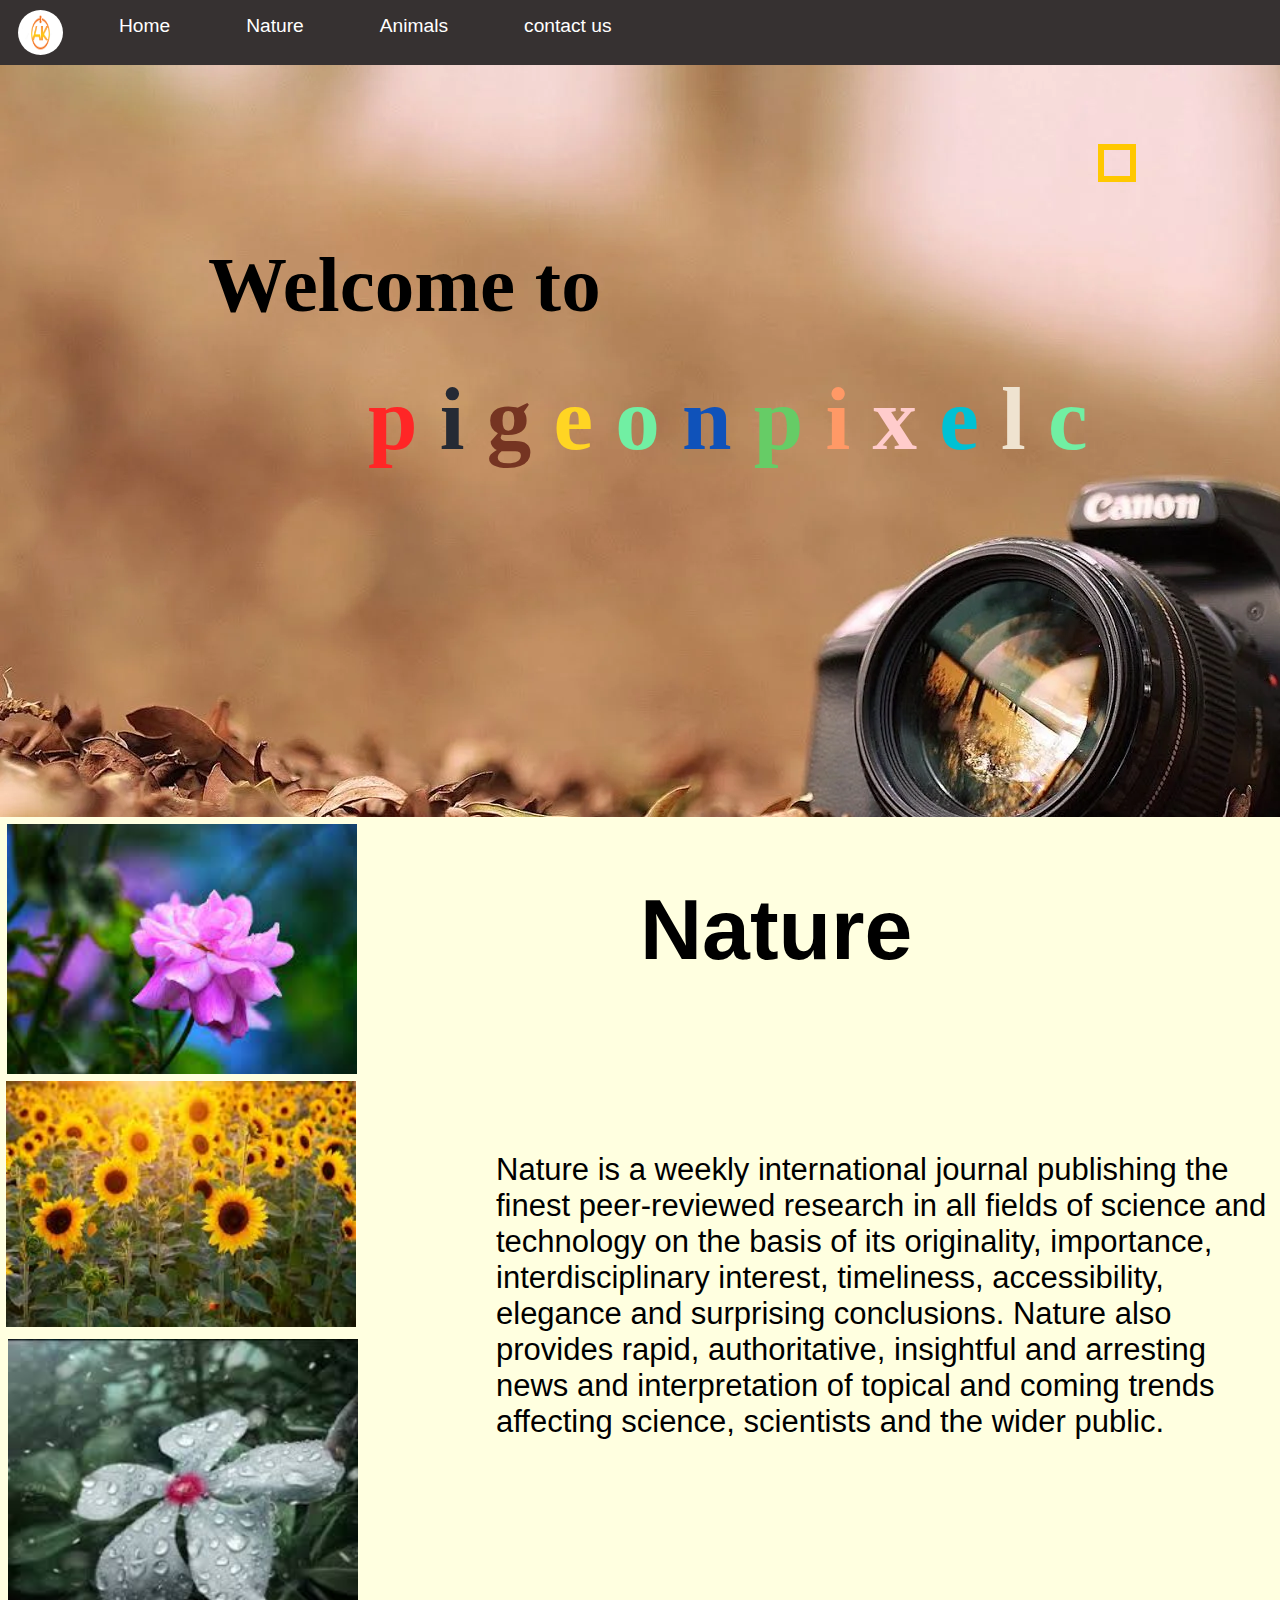
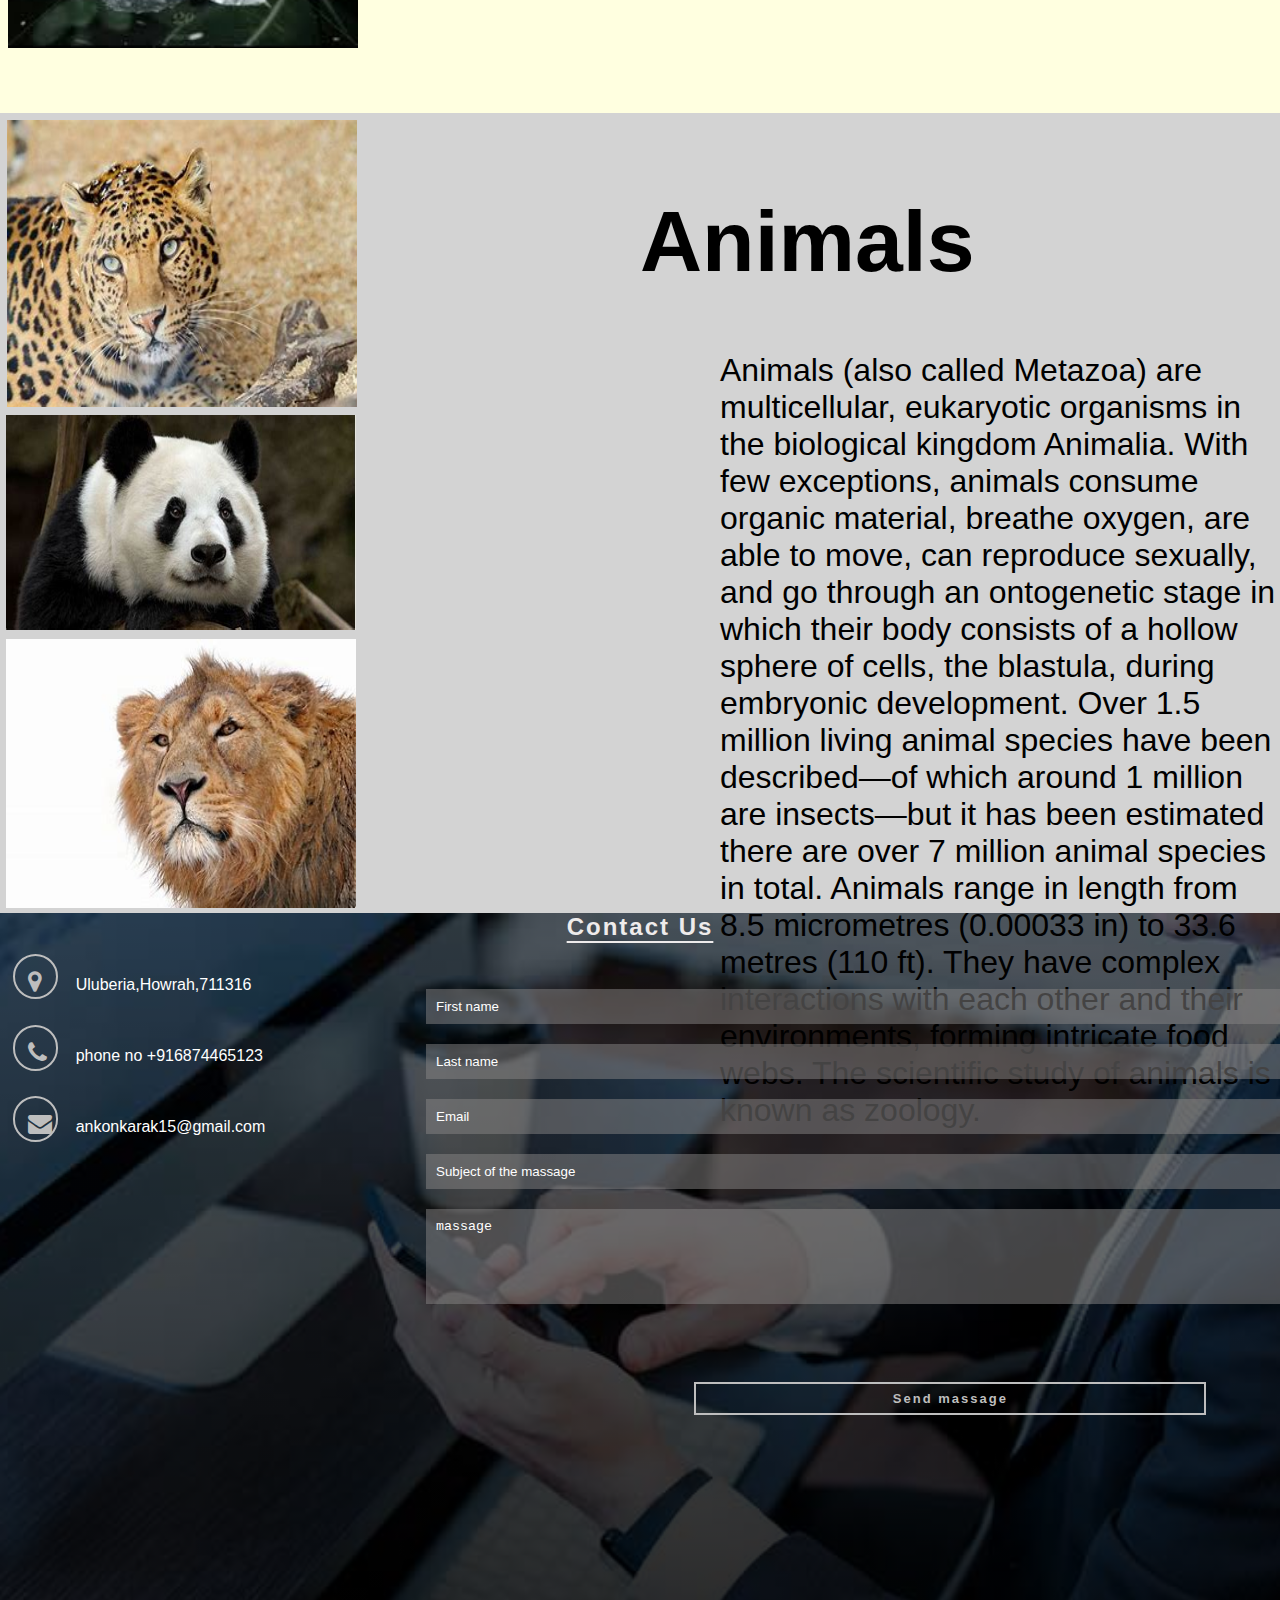
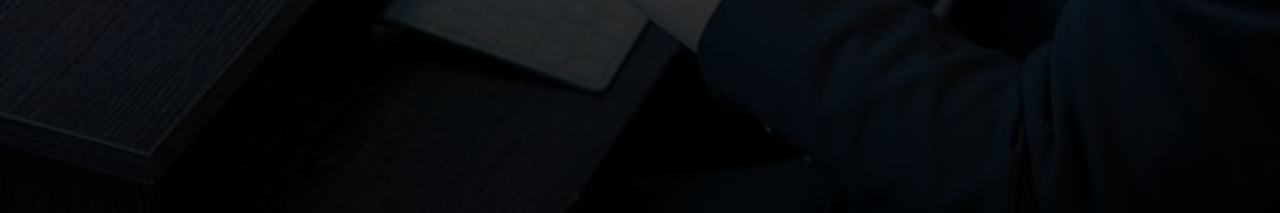
<file: index.html>
<!DOCTYPE html>
<html lang="en">

<head>
    <meta charset="UTF-8">
    <meta http-equiv="X-UA-Compatible" content="IE=edge">
    <meta name="viewport" content="width=device-width, initial-scale=1.0">
    <title>A.k photography</title>
    <link rel="stylesheet" href="style.css">
    <link rel="preconnect" href="https://fonts.googleapis.com">
    <link rel="stylesheet" href="Nature.html">
    <link rel="stylesheet" href="Animals.html">
    <link rel="stylesheet" href="Contact us.html">
    <link rel="stylesheet" href="index.js">
    <link rel="stylesheet" href="https://cdnjs.cloudflare.com/ajax/libs/font-awesome/4.7.0/css/font-awesome.min.css">
</head>

<body>


    <nav class="navbar">
        <img src="logo.jpg" alt="" class="logo">
        <ul>
            <li><a href="/index.html">Home</a></li>
            <li><a href="/Nature.html">Nature</a></li>
            <li><a href="Animals.html">Animals</a></li>
            <li><a href="/Contact us.html">contact us</a></li>
        </ul>
    </nav>
    <div id="container">

        <h2 class="wel">Welcome to</h2>
        <h1 class="coloring">
            <font color="#FF2626">p</font>
            <font color="#252A34">i</font>
            <font color="#753422">g</font>
            <font color="#FFD523">e</font>
            <font color="#71EFA3">o</font>
            <font color="#0F52BA">n</font>
            <font color="#66CC66">p</font>
            <font color="#FF9966">i</font>
            <font color="#FFCCCC">x</font>
            <font color="#00C1D4">e</font>
            <font color="#EFE3D0">l</font>
            <font color="#71EFA3">c</font>
        </h1>
        <span class="broder"></span>
    </div>

    <div id="container2">
        <h1 class="nature">Nature</h1>
        <img src="download.jpg" class="img1">
        <img src="images.jpg" alt="" class="img2">
        <img src="images (1).jpg" alt="" class="img3">
        <p class="pi1">Nature is a weekly international journal publishing the finest peer-reviewed research in all
            fields of
            science and technology on the basis of its originality, importance, interdisciplinary interest,
            timeliness, accessibility, elegance and surprising conclusions. Nature also provides rapid,
            authoritative, insightful and arresting news and interpretation of topical and coming trends affecting
            science, scientists and the wider public.

        </p>
    </div>
    <div id="container3">
        <h1 class="animals">Animals</h1>
        <img src="PIC1.jfif" alt="" class="pic1">
        <img src="PIC2.jfif" alt="" class="pic3">
        <img src="PIC 3.jfif" alt="" class="pic3">
        <p class="pi2">Animals (also called Metazoa) are multicellular, eukaryotic organisms in the biological kingdom
            Animalia. With few exceptions, animals consume organic material, breathe oxygen, are able to move, can
            reproduce sexually, and go through an ontogenetic stage in which their body consists of a hollow sphere of
            cells, the blastula, during embryonic development. Over 1.5 million living animal species have been
            described—of which around 1 million are insects—but it has been estimated there are over 7 million animal
            species in total. Animals range in length from 8.5 micrometres (0.00033 in) to 33.6 metres (110 ft). They
            have complex interactions with each other and their environments, forming intricate food webs. The
            scientific study of animals is known as zoology.</p>

    </div>

    <section class="contact">
        <div class="container4">
            <h2 class="contacth">Contact Us</h2>
            <div class="contactfrom">
                <div>
                    <i class="fa fa-map-marker"></i><span class="from-info"> Uluberia,Howrah,711316</span><br>
                    <i class="fa fa-phone"></i><span class="from-info"> phone no +916874465123</span><br>
                    <i class="fa fa-envelope"></i><span class="from-info"> ankonkarak15@gmail.com</span><br>
                </div>

                <div>
                    <form>
                        <input type="text" placeholder="First name" required>
                        <input type="text" placeholder="Last name" required>
                        <input type="email" placeholder="Email" required>
                        <input type="text" placeholder="Subject of the massage" required>
                        <textarea name="massage"  placeholder="massage" rows="5" required></textarea>
                        <button class="submit">Send massage</button>
                    </form>
                </div>
            </div>
        </div>
    </section>

</body>

</html>
</file>
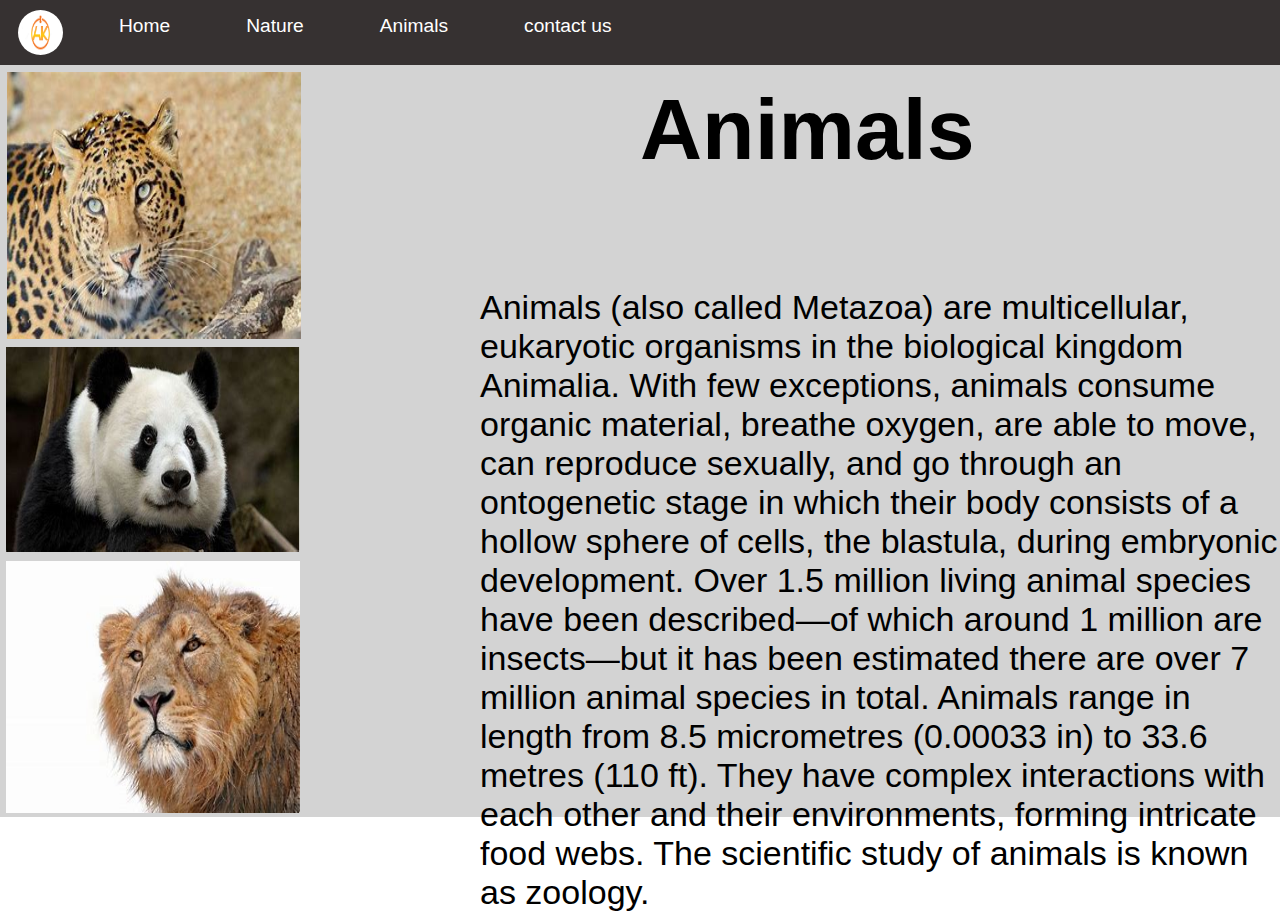
<file: Animals.html>
<!DOCTYPE html>
<html lang="en">
<head>
    <meta charset="UTF-8">
    <meta http-equiv="X-UA-Compatible" content="IE=edge">
    <meta name="viewport" content="width=device-width, initial-scale=1.0">
    <title>Animals</title>
    <link rel="stylesheet" href="index.js">
    <link rel="stylesheet" href="style.css">

    <style>
        #container3 {
    background-color: lightgrey;
    height: 47rem;
    width:100%;
   
    display: grid;
   
    
}

.pic1 {
    
    width: 23%;
    height: 97%;
    padding: 7px;

}

.pic2 {
   
    width: 23%;
    height: 81%;
    padding: 8px;
    

}
.pic3 {
   
    width: 23%;
    height: 96%;
    padding: 6px;

}

.animals{
    position: absolute;
    top: 5rem;
    left: 40rem;
    font-size: 86px;
}
.pi2{
    position: absolute;
    top: 18rem;
    left: 30rem;
    font-size: 34px;

}

/**/
.navbar {

display: flex;
background-color: rgb(54, 49, 49);
position: sticky;

width: 100%;
height: 8%;
z-index: 10;
}

.logo {
height: 45px;
width: 45px;
margin: 10px 18px;
border-radius: 58px;
}

ul {
display: flex;

}

li {
font-size: 1.2rem;
height: 100;
list-style: none;
margin: 13px 16px;
}

li a {
color: white;
display: block;
padding: 2px 22px;
border-radius: 20px;
text-decoration: none;
}

li :hover {
color: rgb(245, 161, 6);


}
    </style>
</head>
<body>
    <div>
        <nav class="navbar">
            <img src="logo.jpg" alt="" class="logo">
            <ul>
                <li><a href="/index.html">Home</a></li>
                <li><a href="/Nature.html">Nature</a></li>
                <li><a href="/Animals.html">Animals</a></li>
                <li><a href="/Contact us.html">contact us</a></li>
            </ul>
        </nav>
        </div>
    <div class="container3">
        <div id="container3">
            <h1 class="animals">Animals</h1>
            <img src="PIC1.jfif" alt="" class="pic1">
            <img src="PIC2.jfif" alt="" class="pic3">
            <img src="PIC 3.jfif" alt="" class="pic3">
            <p class="pi2">Animals (also called Metazoa) are multicellular, eukaryotic organisms in the biological kingdom
                Animalia. With few exceptions, animals consume organic material, breathe oxygen, are able to move, can
                reproduce sexually, and go through an ontogenetic stage in which their body consists of a hollow sphere of
                cells, the blastula, during embryonic development. Over 1.5 million living animal species have been
                described—of which around 1 million are insects—but it has been estimated there are over 7 million animal
                species in total. Animals range in length from 8.5 micrometres (0.00033 in) to 33.6 metres (110 ft). They
                have complex interactions with each other and their environments, forming intricate food webs. The
                scientific study of animals is known as zoology.</p>
    

    </div>
</body>
</html>
</file>
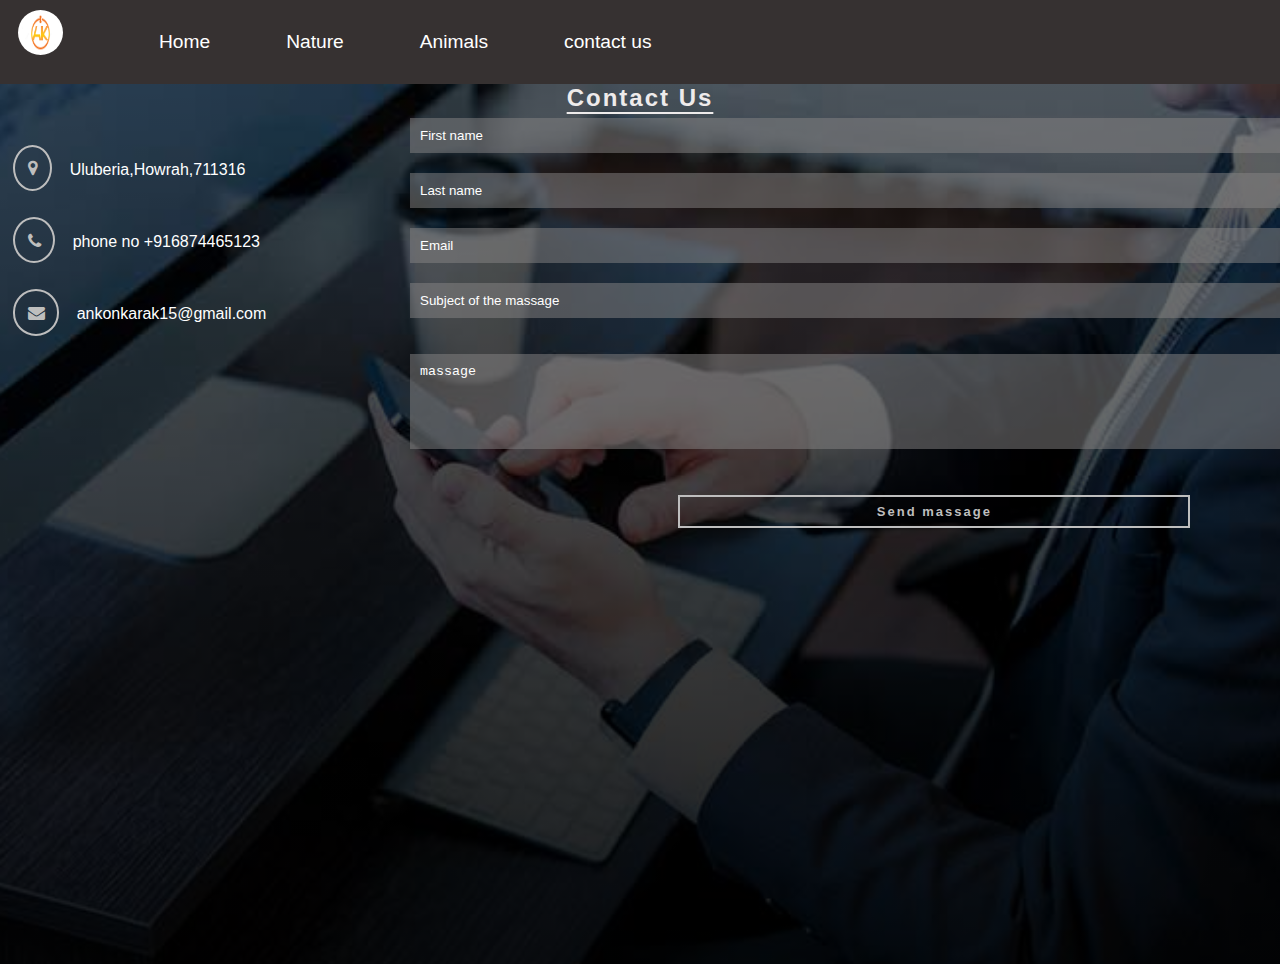
<file: Contact us.html>
<!DOCTYPE html>
<html lang="en">
<head>
    <meta charset="UTF-8">
    <meta http-equiv="X-UA-Compatible" content="IE=edge">
    <meta name="viewport" content="width=device-width, initial-scale=1.0">
    <title>Contact us</title>
    <link rel="stylesheet" href="https://cdnjs.cloudflare.com/ajax/libs/font-awesome/4.7.0/css/font-awesome.min.css">
    <link rel="stylesheet" href="style1.css">
</head>
<body>
    <div>
        <nav class="navbar">
            <img src="logo.jpg" alt="" class="logo">
            <ul>
                <li><a href="/index.html">Home</a></li>
                <li><a href="/Nature.html">Nature</a></li>
                <li><a href="/Animals.html">Animals</a></li>
                <li><a href="/Contact us.html">contact us</a></li>
            </ul>
        </nav>
        </div>


    
    <section class="contact">
        <div class="container4">
            <h2>Contact Us</h2>
            <div class="contactfrom">
                <div>
                    <i class="fa fa-map-marker"></i><span class="from-info"> Uluberia,Howrah,711316</span><br>
                    <i class="fa fa-phone"></i><span class="from-info"> phone no +916874465123</span><br>
                    <i class="fa fa-envelope"></i><span class="from-info"> ankonkarak15@gmail.com</span><br>
                </div>

                <div>
                    <form>
                        <input type="text" placeholder="First name" required>
                        <input type="text" placeholder="Last name" required>
                        <input type="email" placeholder="Email" required>
                        <input type="text" placeholder="Subject of the massage" required>
                        <textarea name="massage"  placeholder="massage" rows="5" required></textarea>
                        <button class="submit">Send massage</button>
                    </form>
                </div>
            </div>
        </div>
    </section>
</body>


</html>
</file>
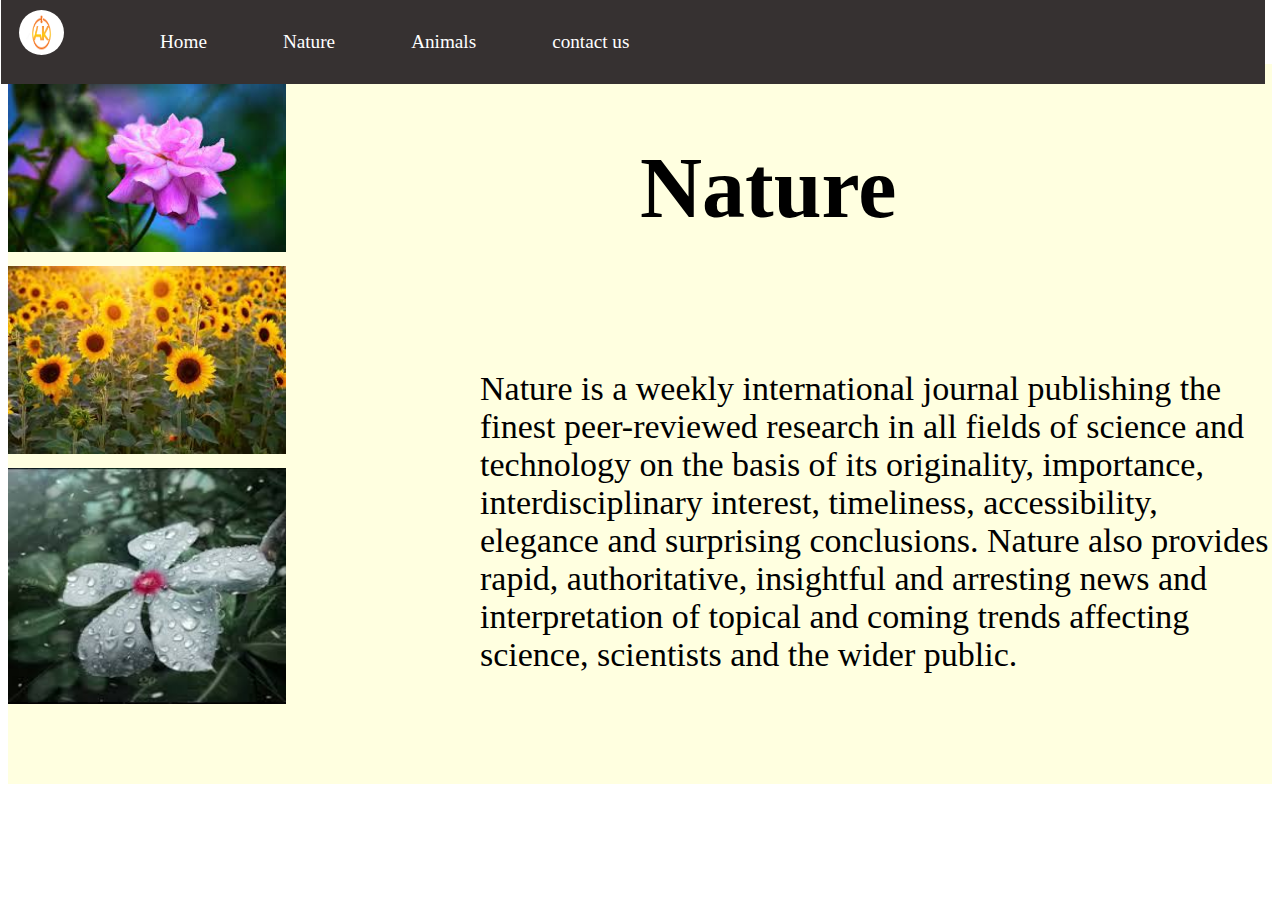
<file: Nature.html>
<!DOCTYPE html>
<html lang="en">

<head>
    <meta charset="UTF-8">
    <meta http-equiv="X-UA-Compatible" content="IE=edge">
    <meta name="viewport" content="width=device-width, initial-scale=1.0">
    <title>Nature</title>
   
    <link rel="stylesheet" href="index.js">
    

</head>
<style>
#container2 {
    background-color: lightyellow;
    height: 45rem;
    width: 100%;
    border: 3px solide black;
    display: grid ; 
    margin: -20px 0px; 
}
.img1 {
    
    width: 22%;
    height: 93%;
    padding: 0px;

}

.img3 {
   
    width: 22%;
    height: 79%;
    padding: 0px;
    

}
.img2 {
   
    width: 22%;
    height: 93%;
    padding: 0px;

}
.nature{
    position: absolute;
    top: 5rem;
    left: 40rem;
    font-size: 86px;
}
.pi1{
    position: absolute;
    top: 21rem;
    left: 30rem;
    font-size: 34px;

}
/**/
.navbar {

display: flex;
background-color: rgb(54, 49, 49);
position: sticky;

width: 100%;
height: 8%;
z-index: 10;
margin: -8px -7px;
}

.logo {
height: 45px;
width: 45px;
margin: 10px 18px;
border-radius: 58px;
}

ul {
display: flex;

}

li {
font-size: 1.2rem;
height: 100;
list-style: none;
margin: 13px 16px;
}

li a {
color: white;
display: block;
padding: 2px 22px;
border-radius: 20px;
text-decoration: none;
}

li :hover {
color: rgb(245, 161, 6);


}


</style>

<body>
    <div>
    <nav class="navbar">
        <img src="logo.jpg" alt="" class="logo">
        <ul>
            <li><a href="/index.html">Home</a></li>
            <li><a href="/Nature.html">Nature</a></li>
            <li><a href="/Animals.html">Animals</a></li>
            <li><a href="/Contact us.html">contact us</a></li>
        </ul>
    </nav>
    </div>
    <div id="container2">
        <h1 class="nature">Nature</h1>
        <img src="download.jpg" class="img1">
        <img src="images.jpg" alt="" class="img2">
        <img src="images (1).jpg" alt="" class="img3">
        <span>
            <p class="pi1">Nature is a weekly international journal publishing the finest peer-reviewed research in all fields of
                science and technology on the basis of its originality, importance, interdisciplinary interest,
                timeliness, accessibility, elegance and surprising conclusions. Nature also provides rapid,
                authoritative, insightful and arresting news and interpretation of topical and coming trends affecting
                science, scientists and the wider public.

            </p>
        </span>
    </div>
</body>

</html>
</file>
<file: style.css>
* {
    margin: 0;
    padding: 0;
}

/* container 1 */
#container {
    display: flex;
    background: url(bg.webp);
    height: 47em;
    width: 100%;


}

.broder {
    border: 6px solid rgb(255, 200, 0);
    height: 26px;
    width: 26px;
    top: 9rem;
    right: 9rem;
    display: flex;
    position: absolute;
    animation: rotation 2s linear infinite;


}

@keyframes rotation {
    100% {
        transform: rotate(360deg);
    }
}

.coloring {
    align-items: center;
    position: absolute;
    top: 23rem;
    left: 23rem;
    font-size: 89px;
    font-family: 'Rubik Moonrocks', cursive;

}

.wel {
    align-items: center;
    position: absolute;
    top: 15rem;
    left: 13rem;
    font-size: 79px;
    font-family: 'Rubik Moonrocks', cursive;
}

.navbar {

    display: flex;
    background-color: rgb(54, 49, 49);
    position: sticky;
    top: 0;
    width: 100%;
    height: 8%;
    z-index: 10;
}

.logo {
    height: 45px;
    width: 45px;
    margin: 10px 18px;
    border-radius: 58px;
}

ul {
    display: flex;

}

li {
    font-size: 1.2rem;
    height: 100;
    list-style: none;
    margin: 13px 16px;
}

li a {
    color: white;
    display: block;
    padding: 2px 22px;
    border-radius: 20px;
    text-decoration: none;
}

li :hover {
    color: rgb(245, 161, 6);


}

/* container 2 */
#container2 {
    background-color: lightyellow;
    height: 56rem;
    width: 95rem;

    display: grid;
}

.img1 {

    width: 23%;
    height: 97%;
    padding: 7px;

}

.img3 {

    width: 23%;
    height: 81%;
    padding: 8px;


}

.img2 {

    width: 23%;
    height: 96%;
    padding: 6px;

}

.nature {
    position: absolute;
    top: 55rem;
    left: 40rem;
    font-size: 86px;
}

.pi1 {
    position: absolute;
    top: 72rem;
    left: 31rem;
    font-size: 31px;

}



/* container 3 */
#container3 {
    background-color: lightgrey;
    height: 50rem;
    width: 95rem;

    display: grid;


}

.pic1 {

    width: 23%;
    height: 97%;
    padding: 7px;

}

.pic2 {

    width: 23%;
    height: 81%;
    padding: 8px;


}

.pic3 {

    width: 23%;
    height: 96%;
    padding: 6px;

}

.animals {
    position: absolute;
    top: 112rem;
    left: 40rem;
    font-size: 86px;
}

.pi2 {
    position: absolute;
    top: 122rem;
    left: 45rem;
    font-size: 32px;

}






/* container 4 */
body {
    padding: 0px;
    margin: 0px;
    font-family: sans-serif;

}


.contact {
    width: 100%;
    height: 100vh;
    margin: auto;
    overflow: hidden;
}

/* contact form css */


.container4 {
    background: linear-gradient(rgba(0, 0, 0, 0.6), rgba(0, 0, 0, 0.9)), url(contact.jpg);
    background-size: cover;
    background-position: center;
    height: 100%;
    width: 100%;
    padding-bottom: 2%;
}

span {
    color: white;
}

.contacth {
    text-align: center;
    text-decoration: underline;
    /* text-decoration-color:red; */
    text-underline-position: under;
    color: rgb(238, 235, 235);
    letter-spacing: 2px;

}


.contactfrom i.fa {
    /* color: red; */
    /* color: #fff; */
    display: inline-flex;
    height: 1rem;
    width: 1rem;
    font-size: 24px;
    padding: 1%;
    background-color: none;
    border-radius: 78%;
    margin: 1%;
    /* border: 2px solid #fff; */
    cursor: pointer;
    border: 2px solid rgb(190, 190, 190);
    color: rgb(190, 190, 190);
}

.contactfromi.fa:hover {
    cursor: pointer;
    border: 2px solid white;
    color: white;
}

.contact-form {
    display: grid;
    grid-template-columns: auto auto;
}

i {
    height: 50vh;
    width: 50rem;
}

.form-info {
    font-size: 16px;
    font-style: italic;
    color: white;
    letter-spacing: 2px;

}

input {
    padding: 10px;
    margin: 10px;
    position: relative;
    bottom: 11rem;
    left: 26rem;
    width: 70%;
    background-color: rgba(136, 133, 133, 0.5);
    color: white;
    border: none;
    outline: none;
}

input::placeholder {
    color: white;
}

textarea {

    position: relative;
    bottom: 11rem;
    left: 26rem;
    padding: 10px;
    margin: 10px;
    width: 70%;
    background-color: rgba(136, 133, 133, 0.5);
    color: white;
    border: none;
    outline: none;
}

textarea::placeholder {
    color: white;
}



.submit {
    position: relative;
    bottom: 7rem;
    left: 41rem;
    width: 40%;
    background: none;
    padding: 4px;
    outline: none;
    /* border: 1px solid #fff;
      color: #fff; */
    font-size: 13px;
    font-weight: bold;
    letter-spacing: 2px;
    height: 33px;
    text-align: center;
    cursor: pointer;
    letter-spacing: 2px;
    margin-left: 3%;
    border: 2px solid rgb(190, 190, 190);
    color: rgb(190, 190, 190);
}

.submit:hover {
    border: 1px solid #fff;
    color: #fff;
    cursor: pointer;
    border-radius: 20px;
    background-color: black;
}

/* media queries */
@media (max-width: 768px) {

    .section .contactfrom {
        display: block;
        width: 100%;
        text-align: center;
    }

    .section .submit {

        width: 60%;
    }

}
</file>
<file: style1.css>
body{
    padding: 0px;
    margin: 0px;  
    font-family: sans-serif;
  
   }   


 .contact{
      width: 100%;
      height: 100vh;
      margin: -20px 0px;
      overflow: hidden;
    }
    /* contact form css */


    .container4{
      background: linear-gradient(rgba(0,0,0,0.6),rgba(0,0,0,0.9)),url(contact.jpg);
      background-size: cover;
      background-position: center;
      height: 100%;
      width: 100% ;
      padding-bottom: 2%;
    }
    span{
        color: white;
    }

    .container4 h2{
      text-align: center;
       text-decoration: underline;
        /* text-decoration-color:red; */
        text-underline-position: under;
        color: rgb(238, 235, 235);
        letter-spacing: 2px;
        
    }


    .contactfrom i.fa{
      /* color: red; */
      /* color: #fff; */
      font-size: 17px;
      padding: 1%;
      background-color: none;
      border-radius: 80%;
      margin: 1%;
      /* border: 2px solid #fff; */
      cursor: pointer;
      border:2px solid rgb(190, 190, 190);
      color: rgb(190, 190, 190);
    }
    
    .contactfromi.fa:hover{
      cursor: pointer;
      border:2px solid white;
      color: white;
    }
     
      .contact-form{
        display: grid;
        grid-template-columns: auto auto;
         }
      
      .form-info{
        font-size: 16px;
        font-style: italic;
        color: white;
        letter-spacing: 2px;
      }
      input{
        padding: 10px;
        margin:10px ;
        top: -15rem;
        left: 25rem;
        position: relative;
        width: 70%;
        background-color:rgba(136, 133, 133, 0.5);
        color: white;
        border: none;
        outline:none;
      }

      input::placeholder{
        color: white;
      }
    
       textarea{
        top: -14rem;
        left: 25rem;
        position: relative;
      padding: 10px;
      margin: 10px;     
      width: 70%;
      background-color:rgba(136, 133, 133, 0.5);
      color: white;
      border: none;
      outline:none;
     }
     textarea::placeholder{
       color: white;
     }
     
      
    
      .submit{
        top: -12rem;
        left: 40rem;
        position: relative;
      width: 40%;
      background: none;
      padding: 4px;
      outline: none;
       /* border: 1px solid #fff;
      color: #fff; */
      font-size: 13px;
      font-weight: bold;
      letter-spacing: 2px;
      height: 33px;
      text-align: center;
      cursor: pointer;
      letter-spacing: 2px;
      margin-left: 3%;
      border:2px solid rgb(190, 190, 190);
      color: rgb(190, 190, 190);
     }

     .submit:hover{
     border: 1px solid #fff;
      color: #fff;
      cursor: pointer;
      border-radius: 20px;
      background-color:black;
     }

        /* media queries */
    @media (max-width: 768px){

 .section .contactfrom{
        display: block;
        width: 100%;
        text-align: center;
      }
    .section .submit{

        width: 60%;
      }

  }


/**/
.navbar {

  display: flex;
  background-color: rgb(54, 49, 49);
  position: sticky;
  
  width: 100%;
  height: 8%;
  z-index: 10;
  }
  
  .logo {
  height: 45px;
  width: 45px;
  margin: 10px 18px;
  border-radius: 58px;
  }
  
  ul {
  display: flex;
  
  }
  
  li {
  font-size: 1.2rem;
  height: 100;
  list-style: none;
  margin: 13px 16px;
  }
  
  li a {
  color: white;
  display: block;
  padding: 2px 22px;
  border-radius: 20px;
  text-decoration: none;
  }
  
  li :hover {
  color: rgb(245, 161, 6);
  
  
  }
</file>
